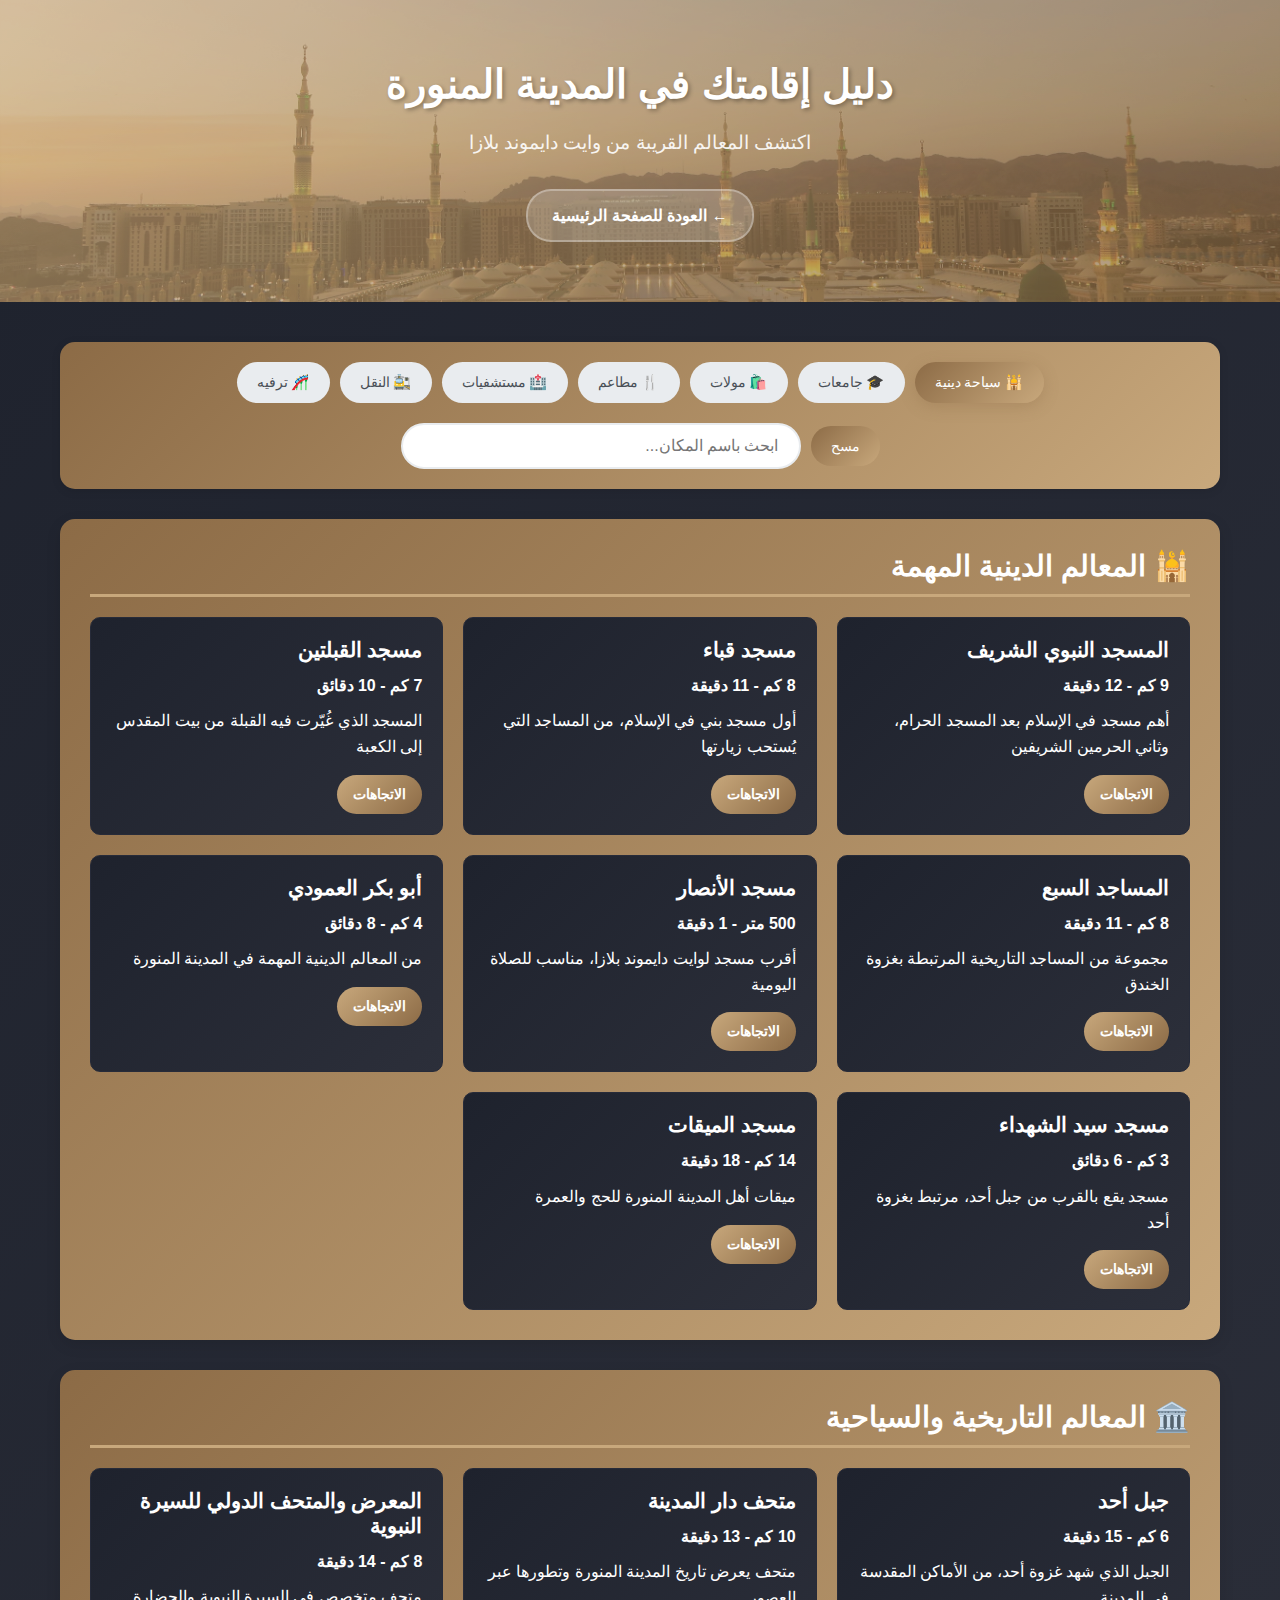
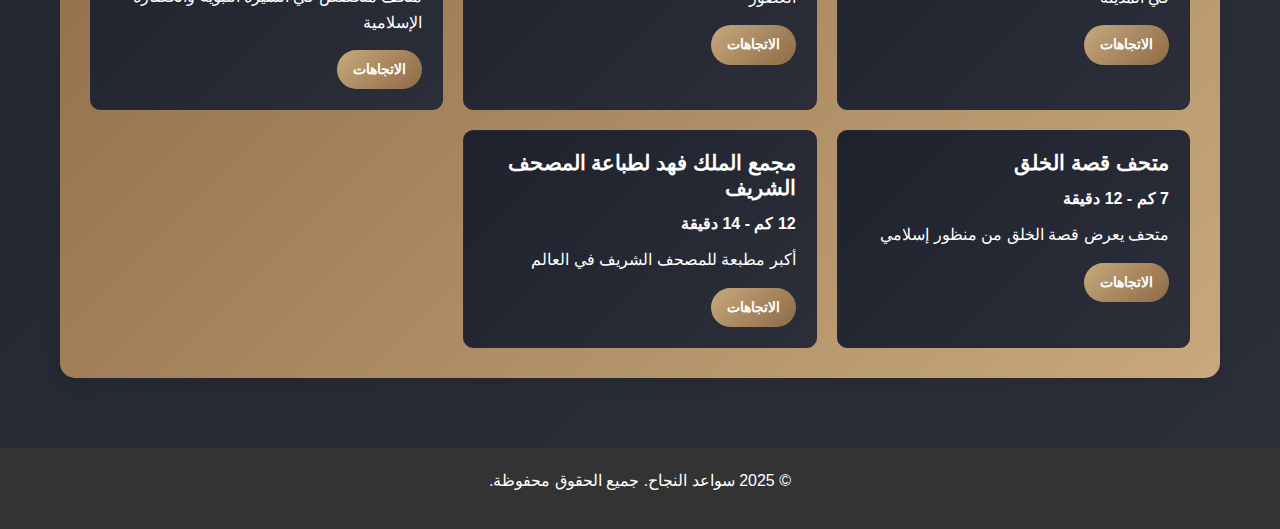
<file: city-guide.html>
<!DOCTYPE html>
<html lang="ar" dir="rtl">
<head>
    <meta charset="UTF-8">
    <meta name="viewport" content="width=device-width, initial-scale=1.0">
    <title>دليل إقامتك في المدينة المنورة - وايت دايموند بلازا</title>
    <meta name="description" content="دليل شامل لإقامتك في المدينة المنورة مع وايت دايموند بلازا - اكتشف المعالم السياحية والأماكن المهمة">
    <link rel="preconnect" href="https://fonts.googleapis.com">
    <link rel="preconnect" href="https://fonts.gstatic.com" crossorigin>
    <link href="https://fonts.googleapis.com/css2?family=Noto+Sans+Arabic:wght@100;200;300;400;500;600;700;800;900&display=swap" rel="stylesheet">
    <!-- CSS moved inline to avoid affecting other pages -->
    <style>
        /* Reset and Base Styles */
        * {
            margin: 0;
            padding: 0;
            box-sizing: border-box;
        }
        
        body {
            font-family: 'Cairo', sans-serif;
            background: linear-gradient(135deg, #1E222D, #2C2F3A);
            margin: 0;
            padding: 0;
            line-height: 1.6;
            color: #333;
        }
        
        /* Typography */
        h1, h2, h3, h4, h5, h6 {
            font-weight: 600;
            line-height: 1.2;
        }
        
        p {
            margin-bottom: 1rem;
        }
        
        a {
            color: inherit;
            text-decoration: none;
        }
        
        /* Layout */
        .container {
            max-width: 1200px;
            margin: 0 auto;
            padding: 0 20px;
        }
        
        .city-guide-header {
            background: linear-gradient(135deg, #C8A87C, #8C6B46);
            color: white;
            padding: 60px 20px;
            text-align: center;
            position: relative;
            overflow: hidden;
        }
        
        .city-guide-header::before {
            content: '';
            position: absolute;
            top: 0;
            left: 0;
            right: 0;
            bottom: 0;
            background: url('assets/imgs/masjid-nabawi-3639064.jpg') center/cover;
            opacity: 0.3;
            z-index: 1;
        }
        
        .city-guide-header .content {
            position: relative;
            z-index: 2;
        }
        
        .city-guide-header h1 {
            font-size: 2.5rem;
            margin-bottom: 20px;
            text-shadow: 2px 2px 4px rgba(0,0,0,0.3);
        }
        
        .city-guide-header p {
            font-size: 1.2rem;
            margin-bottom: 30px;
            opacity: 0.9;
        }
        
        .back-button {
            display: inline-block;
            background: rgba(255,255,255,0.2);
            color: white;
            padding: 12px 24px;
            border-radius: 25px;
            text-decoration: none;
            font-weight: 600;
            transition: all 0.3s ease;
            border: 2px solid rgba(255,255,255,0.3);
        }
        
        .back-button:hover {
            background: rgba(255,255,255,0.3);
            transform: translateY(-2px);
        }
        
        .guide-container {
            max-width: 1200px;
            margin: 0 auto;
            padding: 40px 20px;
        }
        
        .guide-section {
            background:linear-gradient(135deg, #8C6B46, #C8A87C);
            border-radius: 15px;
            padding: 30px;
            margin-bottom: 30px;
            box-shadow: 0 5px 15px rgba(0,0,0,0.1);
        }
        
        .guide-section h2 {
            color: #ffffff;
            font-size: 1.8rem;
            margin-bottom: 20px;
            border-bottom: 3px solid #C8A87C;
            padding-bottom: 10px;
        }
        
        .landmarks-grid {
            display: grid;
            grid-template-columns: repeat(auto-fit, minmax(300px, 1fr));
            gap: 20px;
            margin-top: 20px;
        }
        
        .landmark-card {
            background: linear-gradient(135deg, #1E222D, #2C2F3A);
            border-radius: 10px;
            padding: 20px;
            transition: transform 0.3s ease;
            border: 1px solid #272b39;
        }
        
        .landmark-card:hover {
            transform: translateY(-5px);
            box-shadow: 0 8px 25px rgba(0,0,0,0.15);
        }
        
        .landmark-card h3 {
            color: #ffffff;
            margin-bottom: 10px;
            font-size: 1.3rem;
        }
        
        .landmark-card .distance {
            color: #ffffff;
            font-weight: 600;
            margin-bottom: 10px;
        }
        
        .landmark-card .description {
            color: #ffffff;
            line-height: 1.6;
            margin-bottom: 15px;
        }
        
        .directions-btn {
            display: inline-block;
            background: linear-gradient(135deg, #C8A87C, #8C6B46);
            color: white;
            padding: 8px 16px;
            border-radius: 20px;
            text-decoration: none;
            font-size: 0.9rem;
            font-weight: 600;
            transition: all 0.3s ease;
        }
        
        .directions-btn:hover {
            transform: translateY(-2px);
            box-shadow: 0 4px 12px rgba(140, 107, 70, 0.3);
        }
        
        .services-section {
            background: linear-gradient(135deg, #f8f8f8, #e8e8e8);
        }
        
        .services-grid {
            display: grid;
            grid-template-columns: repeat(auto-fit, minmax(250px, 1fr));
            gap: 20px;
            margin-top: 20px;
        }
        
        .service-item {
            background: white;
            padding: 20px;
            border-radius: 10px;
            text-align: center;
            box-shadow: 0 3px 10px rgba(0,0,0,0.1);
        }
        
        .service-item .icon {
            font-size: 2rem;
            margin-bottom: 15px;
        }
        
        .service-item h3 {
            color: #8C6B46;
            margin-bottom: 10px;
        }
        
        .contact-section {
            background: linear-gradient(135deg, #8C6B46, #C8A87C);
            color: white;
            text-align: center;
        }
        
        .contact-section h2 {
            color: white;
            border-bottom: 3px solid rgba(255,255,255,0.3);
        }
        
        .contact-buttons {
            display: flex;
            gap: 20px;
            justify-content: center;
            flex-wrap: wrap;
            margin-top: 20px;
        }
        
        .contact-btn {
            display: inline-block;
            background: rgba(255,255,255,0.2);
            color: white;
            padding: 12px 24px;
            border-radius: 25px;
            text-decoration: none;
            font-weight: 600;
            transition: all 0.3s ease;
            border: 2px solid rgba(255,255,255,0.3);
        }
        
        .contact-btn:hover {
            background: rgba(255,255,255,0.3);
            transform: translateY(-2px);
        }
        
        /* Responsive Design */
        @media (max-width: 768px) {
            .city-guide-header {
                padding: 40px 15px;
            }
            
            .city-guide-header h1 {
                font-size: 2rem;
            }
            
            .city-guide-header p {
                font-size: 1rem;
            }
            
            .guide-container {
                padding: 20px 15px;
            }
            
            .guide-section {
                padding: 20px;
                margin-bottom: 20px;
            }
            
            .landmarks-grid {
                grid-template-columns: 1fr;
                gap: 15px;
            }
            
            .services-grid {
                grid-template-columns: 1fr;
                gap: 15px;
            }
            
            .contact-buttons {
                flex-direction: column;
                align-items: center;
                gap: 15px;
            }
            
            .landmark-card {
                padding: 15px;
            }
            
            .service-item {
                padding: 15px;
            }
        }
        
        @media (max-width: 480px) {
            .city-guide-header h1 {
                font-size: 1.5rem;
            }
            
            .city-guide-header p {
                font-size: 0.9rem;
            }
            
            .back-button {
                padding: 10px 20px;
                font-size: 0.9rem;
            }
            
            .guide-section h2 {
                font-size: 1.5rem;
            }
            
            .landmark-card h3 {
                font-size: 1.1rem;
            }
            
            .directions-btn {
                padding: 6px 12px;
                font-size: 0.8rem;
            }
        }
        
        /* Filter and Search Styles */
        .filter-container {
            background:linear-gradient(135deg, #8C6B46, #C8A87C);
            padding: 20px;
            border-radius: 15px;
            margin-bottom: 30px;
            box-shadow: 0 2px 10px rgba(0,0,0,0.1);
        }
        
        .filter-buttons {
            display: flex;
            flex-wrap: wrap;
            gap: 10px;
            margin-bottom: 20px;
            justify-content: center;
        }
        
        .filter-btn {
            background: #e9ecef;
            border: none;
            padding: 12px 20px;
            border-radius: 25px;
            cursor: pointer;
            font-size: 0.9rem;
            font-weight: 500;
            color: #495057;
            transition: all 0.3s ease;
            white-space: nowrap;
        }
        
        .filter-btn:hover {
            background: #dee2e6;
            transform: translateY(-2px);
        }
        
        .filter-btn.active {
            background: linear-gradient(135deg, #8C6B46, #C8A87C);
            color: white;
            box-shadow: 0 4px 15px rgba(140, 107, 70, 0.3);
        }
        
        .search-container {
            display: flex;
            gap: 10px;
            align-items: center;
            justify-content: center;
        }
        
        .search-input {
            flex: 1;
            max-width: 400px;
            padding: 12px 20px;
            border: 2px solid #e9ecef;
            border-radius: 25px;
            font-size: 1rem;
            background: white;
            transition: all 0.3s ease;
        }
        
        .search-input:focus {
            outline: none;
            border-color: #C8A87C;
            box-shadow: 0 0 0 3px rgba(200, 168, 124, 0.1);
        }
        
        .clear-btn {
            background:linear-gradient(135deg, #8C6B46, #C8A87C);
            color: white;
            border: none;
            padding: 12px 20px;
            border-radius: 25px;
            cursor: pointer;
            font-size: 0.9rem;
            font-weight: 500;
            transition: all 0.3s ease;
        }
        
        .clear-btn:hover {
            background: #5a6268;
            transform: translateY(-2px);
        }
        
        /* Hide sections by default */
        .guide-section {
            display: none;
        }
        
        .guide-section.active {
            display: block;
        }
        
        /* Search highlight */
        .search-highlight {
            background: #fff3cd;
            padding: 2px 4px;
            border-radius: 3px;
        }
        
        /* Print Styles */
        @media print {
            .city-guide-header {
                background: #8C6B46 !important;
                color: white !important;
            }
            
            .landmark-card, .service-item {
                break-inside: avoid;
                box-shadow: none;
                border: 1px solid #ddd;
            }
            
            .filter-container {
                display: none;
            }
        }
    </style>
</head>
<body>
    <header class="city-guide-header">
        <div class="content">
            <h1>دليل إقامتك في المدينة المنورة</h1>
            <p>اكتشف المعالم القريبة من وايت دايموند بلازا</p>
            <a href="index.html" class="back-button">← العودة للصفحة الرئيسية</a>
        </div>
    </header>

    <div class="guide-container">
        <!-- موقع البداية -->
        <section class="guide-section" style="background: linear-gradient(135deg, #1E222D, #2C2F3A); color: white; text-align: center;">
            <h2>📍 موقع البداية - وايت دايموند بلازا</h2>
            <p style="font-size: 1.1rem; margin-bottom: 20px;">جميع الاتجاهات محسوبة من موقع وايت دايموند بلازا في حي بني حارثة</p>
            <div style="background: rgba(255,255,255,0.1); padding: 20px; border-radius: 10px; margin: 20px 0;">
                <h3 style="color: #C8A87C; margin-bottom: 15px;">🏢 وايت دايموند بلازا</h3>
                <p style="margin-bottom: 10px;"><strong>الموقع:</strong> حي بني حارثة، DMAC5317، 5317 ابراهيم بن خارط، 8241, Madinah 42313</p>
                <p style="margin-bottom: 15px;"><strong>المسافة من الحرم النبوي:</strong> 9 كم (12 دقيقة بالسيارة)</p>
                <a href="https://www.google.com/maps/place/وايت+ديموند+بلازا/@24.4889571,39.6315661,998m/data=!3m2!1e3!4b1!4m6!3m5!1s0x15bdbf003075fe75:0xcede7c75f9586645!8m2!3d24.4889522!4d39.634141!16s%2Fg%2F11x0kvjmf8" target="_blank" style="display: inline-block; background: linear-gradient(135deg, #C8A87C, #8C6B46); color: white; padding: 12px 24px; border-radius: 25px; text-decoration: none; font-weight: 600; transition: all 0.3s ease;">📍 عرض الموقع على الخريطة</a>
            </div>
        </section>

        <!-- Filter Navigation -->
        <div class="filter-container">
            <div class="filter-buttons">
                <button class="filter-btn active" data-filter="religious">🕌 سياحة دينية</button>
                <button class="filter-btn" data-filter="universities">🎓 جامعات</button>
                <button class="filter-btn" data-filter="malls">🛍️ مولات</button>
                <button class="filter-btn" data-filter="restaurants">🍴 مطاعم</button>
                <button class="filter-btn" data-filter="hospitals">🏥 مستشفيات</button>
                <button class="filter-btn" data-filter="transport">🚉 النقل</button>
                <button class="filter-btn" data-filter="entertainment">🎢 ترفيه</button>
            </div>
            <div class="search-container">
                <button class="clear-btn">مسح</button>
                <input type="text" class="search-input" placeholder="ابحث باسم المكان..." id="searchInput">
            </div>
        </div>

        <!-- المعالم الدينية -->
        <section class="guide-section" data-category="religious">
            <h2>🕌 المعالم الدينية المهمة</h2>
            <div class="landmarks-grid">
                <div class="landmark-card" id="landmark-المسجد النبوي الشريف">
                    <h3>المسجد النبوي الشريف</h3>
                    <div class="distance">9 كم - 12 دقيقة</div>
                    <div class="description">أهم مسجد في الإسلام بعد المسجد الحرام، وثاني الحرمين الشريفين</div>
                    <a href="https://www.google.com/maps/dir/وايت+ديموند+بلازا+حي+بني+حارثة+DMAC5317+5317+ابراهيم+بن+خارط+8241+Madinah+42313+Saudi+Arabia/المسجد+النبوي+المدينة+المنورة" target="_blank" class="directions-btn">الاتجاهات</a>
                </div>
                
                <div class="landmark-card" id="landmark-مسجد قباء">
                    <h3>مسجد قباء</h3>
                    <div class="distance">8 كم - 11 دقيقة</div>
                    <div class="description">أول مسجد بني في الإسلام، من المساجد التي يُستحب زيارتها</div>
                    <a href="https://www.google.com/maps/dir/وايت+ديموند+بلازا+حي+بني+حارثة+DMAC5317+5317+ابراهيم+بن+خارط+8241+Madinah+42313+Saudi+Arabia/مسجد+قباء+المدينة+المنورة" target="_blank" class="directions-btn">الاتجاهات</a>
                </div>
                
                <div class="landmark-card" id="landmark-مسجد القبلتين">
                    <h3>مسجد القبلتين</h3>
                    <div class="distance">7 كم - 10 دقائق</div>
                    <div class="description">المسجد الذي غُيّرت فيه القبلة من بيت المقدس إلى الكعبة</div>
                    <a href="https://www.google.com/maps/dir/وايت+ديموند+بلازا+حي+بني+حارثة+DMAC5317+5317+ابراهيم+بن+خارط+8241+Madinah+42313+Saudi+Arabia/مسجد+القبلتين+المدينة+المنورة" target="_blank" class="directions-btn">الاتجاهات</a>
                </div>
                
                <div class="landmark-card" id="landmark-المساجد السبع">
                    <h3>المساجد السبع</h3>
                    <div class="distance">8 كم - 11 دقيقة</div>
                    <div class="description">مجموعة من المساجد التاريخية المرتبطة بغزوة الخندق</div>
                    <a href="https://www.google.com/maps/dir/وايت+ديموند+بلازا+حي+بني+حارثة+DMAC5317+5317+ابراهيم+بن+خارط+8241+Madinah+42313+Saudi+Arabia/المساجد+السبع+المدينة+المنورة" target="_blank" class="directions-btn">الاتجاهات</a>
                </div>
                
                <div class="landmark-card" id="landmark-مسجد الأنصار">
                    <h3>مسجد الأنصار</h3>
                    <div class="distance">500 متر - 1 دقيقة</div>
                    <div class="description">أقرب مسجد لوايت دايموند بلازا، مناسب للصلاة اليومية</div>
                    <a href="https://www.google.com/maps/dir/وايت+ديموند+بلازا+حي+بني+حارثة+DMAC5317+5317+ابراهيم+بن+خارط+8241+Madinah+42313+Saudi+Arabia/مسجد+الأنصار+المدينة+المنورة" target="_blank" class="directions-btn">الاتجاهات</a>
                </div>
                
                <div class="landmark-card" id="landmark-أبو بكر العمودي">
                    <h3>أبو بكر العمودي</h3>
                    <div class="distance">4 كم - 8 دقائق</div>
                    <div class="description">من المعالم الدينية المهمة في المدينة المنورة</div>
                    <a href="https://www.google.com/maps/dir/وايت+ديموند+بلازا+حي+بني+حارثة+DMAC5317+5317+ابراهيم+بن+خارط+8241+Madinah+42313+Saudi+Arabia/أبو+بكر+العمودي+المدينة+المنورة" target="_blank" class="directions-btn">الاتجاهات</a>
                </div>
                
                <div class="landmark-card" id="landmark-مسجد سيد الشهداء">
                    <h3>مسجد سيد الشهداء</h3>
                    <div class="distance">3 كم - 6 دقائق</div>
                    <div class="description">مسجد يقع بالقرب من جبل أحد، مرتبط بغزوة أحد</div>
                    <a href="https://www.google.com/maps/dir/وايت+ديموند+بلازا+حي+بني+حارثة+DMAC5317+5317+ابراهيم+بن+خارط+8241+Madinah+42313+Saudi+Arabia/مسجد+سيد+الشهداء+المدينة+المنورة" target="_blank" class="directions-btn">الاتجاهات</a>
                </div>
                
                <div class="landmark-card">
                    <h3>مسجد الميقات</h3>
                    <div class="distance">14 كم - 18 دقيقة</div>
                    <div class="description">ميقات أهل المدينة المنورة للحج والعمرة</div>
                    <a href="https://www.google.com/maps/dir/وايت+ديموند+بلازا+حي+بني+حارثة+DMAC5317+5317+ابراهيم+بن+خارط+8241+Madinah+42313+Saudi+Arabia/مسجد+الميقات+المدينة+المنورة" target="_blank" class="directions-btn">الاتجاهات</a>
                </div>
            </div>
        </section>

        <!-- المعالم التاريخية -->
        <section class="guide-section" data-category="religious">
            <h2>🏛️ المعالم التاريخية والسياحية</h2>
            <div class="landmarks-grid">
                <div class="landmark-card" id="landmark-جبل أحد">
                    <h3>جبل أحد</h3>
                    <div class="distance">6 كم - 15 دقيقة</div>
                    <div class="description">الجبل الذي شهد غزوة أحد، من الأماكن المقدسة في المدينة</div>
                    <a href="https://www.google.com/maps/dir/وايت+ديموند+بلازا+حي+بني+حارثة+DMAC5317+5317+ابراهيم+بن+خارط+8241+Madinah+42313+Saudi+Arabia/جبل+أحد+المدينة+المنورة" target="_blank" class="directions-btn">الاتجاهات</a>
                </div>
                
                <div class="landmark-card">
                    <h3>متحف دار المدينة</h3>
                    <div class="distance">10 كم - 13 دقيقة</div>
                    <div class="description">متحف يعرض تاريخ المدينة المنورة وتطورها عبر العصور</div>
                    <a href="https://www.google.com/maps/dir/وايت+ديموند+بلازا+حي+بني+حارثة+DMAC5317+5317+ابراهيم+بن+خارط+8241+Madinah+42313+Saudi+Arabia/متحف+دار+المدينة+المدينة+المنورة" target="_blank" class="directions-btn">الاتجاهات</a>
                </div>
                
                <div class="landmark-card" id="landmark-المعرض والمتحف الدولي للسيرة النبوية">
                    <h3>المعرض والمتحف الدولي للسيرة النبوية</h3>
                    <div class="distance">8 كم - 14 دقيقة</div>
                    <div class="description">متحف متخصص في السيرة النبوية والحضارة الإسلامية</div>
                    <a href="https://www.google.com/maps/dir/وايت+ديموند+بلازا+حي+بني+حارثة+DMAC5317+5317+ابراهيم+بن+خارط+8241+Madinah+42313+Saudi+Arabia/المعرض+و+المتحف+الدولي+للسيرة+النبوية+و+الحضارات+المدينة+المنورة" target="_blank" class="directions-btn">الاتجاهات</a>
                </div>
                
                <div class="landmark-card">
                    <h3>متحف قصة الخلق</h3>
                    <div class="distance">7 كم - 12 دقيقة</div>
                    <div class="description">متحف يعرض قصة الخلق من منظور إسلامي</div>
                    <a href="https://www.google.com/maps/dir/وايت+ديموند+بلازا+حي+بني+حارثة+DMAC5317+5317+ابراهيم+بن+خارط+8241+Madinah+42313+Saudi+Arabia/متحف+قصة+الخلق+المدينة+المنورة" target="_blank" class="directions-btn">الاتجاهات</a>
                </div>
                
                <div class="landmark-card">
                    <h3>مجمع الملك فهد لطباعة المصحف الشريف</h3>
                    <div class="distance">12 كم - 14 دقيقة</div>
                    <div class="description">أكبر مطبعة للمصحف الشريف في العالم</div>
                    <a href="https://www.google.com/maps/dir/وايت+ديموند+بلازا+حي+بني+حارثة+DMAC5317+5317+ابراهيم+بن+خارط+8241+Madinah+42313+Saudi+Arabia/مجمع+الملك+فهد+لطباعة+المصحف+الشريف+المدينة+المنورة" target="_blank" class="directions-btn">الاتجاهات</a>
                </div>
            </div>
        </section>

        <!-- الجامعات والكليات -->
        <section class="guide-section" data-category="universities">
            <h2>🎓 الجامعات والكليات</h2>
            <div class="landmarks-grid">
                <div class="landmark-card">
                    <h3>الجامعة الإسلامية بالمدينة المنورة</h3>
                    <div class="distance">9 كم - 14 دقيقة</div>
                    <div class="description">أشهر الجامعات الإسلامية في العالم، تخصص في العلوم الشرعية</div>
                    <a href="https://maps.app.goo.gl/LeqQ524UCwELzwQy7" target="_blank" class="directions-btn">الاتجاهات</a>
                </div>
                
                <div class="landmark-card">
                    <h3>جامعة طيبة</h3>
                    <div class="distance">11 كم - 14 دقيقة</div>
                    <div class="description">جامعة حكومية شاملة تقدم برامج أكاديمية متنوعة</div>
                    <a href="https://maps.app.goo.gl/LeqQ524UCwELzwQy7" target="_blank" class="directions-btn">الاتجاهات</a>
                </div>
                
                <div class="landmark-card">
                    <h3>جامعة الأمير مقرن</h3>
                    <div class="distance">10 كم - 12 دقيقة</div>
                    <div class="description">جامعة حديثة تقدم برامج تقنية ومهنية</div>
                    <a href="https://maps.app.goo.gl/LeqQ524UCwELzwQy7" target="_blank" class="directions-btn">الاتجاهات</a>
                </div>
                
                <div class="landmark-card">
                    <h3>الكلية التقنية</h3>
                    <div class="distance">11 كم - 15 دقيقة</div>
                    <div class="description">تخصص في البرامج التقنية والمهنية</div>
                    <a href="https://maps.app.goo.gl/LeqQ524UCwELzwQy7" target="_blank" class="directions-btn">الاتجاهات</a>
                </div>
                
                <div class="landmark-card">
                    <h3>كلية الحديث الشريف</h3>
                    <div class="distance">9 كم - 15 دقيقة</div>
                    <div class="description">تخصص في علوم الحديث النبوي الشريف</div>
                    <a href="https://maps.app.goo.gl/LeqQ524UCwELzwQy7" target="_blank" class="directions-btn">الاتجاهات</a>
                </div>
                
                <div class="landmark-card">
                    <h3>الكلية التقنية للبنات</h3>
                    <div class="distance">12 كم - 16 دقيقة</div>
                    <div class="description">كلية تقنية متخصصة للبنات تقدم برامج تقنية ومهنية</div>
                    <a href="https://maps.app.goo.gl/LeqQ524UCwELzwQy7" target="_blank" class="directions-btn">الاتجاهات</a>
                </div>
                
                <div class="landmark-card">
                    <h3>كلية الريان الأهلية</h3>
                    <div class="distance">8 كم - 12 دقيقة</div>
                    <div class="description">كلية أهلية تقدم برامج أكاديمية متنوعة</div>
                    <a href="https://maps.app.goo.gl/LeqQ524UCwELzwQy7" target="_blank" class="directions-btn">الاتجاهات</a>
                </div>
                
                <div class="landmark-card">
                    <h3>الجامعة العربية المفتوحة</h3>
                    <div class="distance">17 كم - 17 دقيقة</div>
                    <div class="description">جامعة تعليم مفتوح تقدم برامج مرنة</div>
                    <a href="https://maps.app.goo.gl/LeqQ524UCwELzwQy7" target="_blank" class="directions-btn">الاتجاهات</a>
                </div>
            </div>
        </section>

        <!-- المولات والمراكز التجارية -->
        <section class="guide-section" data-category="malls">
            <h2>🛍️ المولات والمراكز التجارية</h2>
            <div class="landmarks-grid">
                <div class="landmark-card">
                    <h3>الرشيد ميجا مول</h3>
                    <div class="distance">6 كم - 9 دقائق</div>
                    <div class="description">أكبر مول في المدينة المنورة، يحتوي على متاجر متنوعة</div>
                    <a href="https://maps.app.goo.gl/LeqQ524UCwELzwQy7" target="_blank" class="directions-btn">الاتجاهات</a>
                </div>
                
                <div class="landmark-card">
                    <h3>الحسن مول</h3>
                    <div class="distance">2 كم - 5 دقائق</div>
                    <div class="description">مول حديث يحتوي على متاجر ومطاعم</div>
                    <a href="https://maps.app.goo.gl/LeqQ524UCwELzwQy7" target="_blank" class="directions-btn">الاتجاهات</a>
                </div>
                
                <div class="landmark-card">
                    <h3>الروضة بلازا</h3>
                    <div class="distance">800 متر - 2 دقيقة</div>
                    <div class="description">أقرب مركز تجاري لوايت دايموند بلازا</div>
                    <a href="https://maps.app.goo.gl/LeqQ524UCwELzwQy7" target="_blank" class="directions-btn">الاتجاهات</a>
                </div>
                
                <div class="landmark-card">
                    <h3>مجمع القارات</h3>
                    <div class="distance">3 كم - 6 دقائق</div>
                    <div class="description">مجمع تجاري حديث يحتوي على متاجر ومطاعم متنوعة</div>
                    <a href="https://maps.app.goo.gl/LeqQ524UCwELzwQy7" target="_blank" class="directions-btn">الاتجاهات</a>
                </div>
                
                <div class="landmark-card">
                    <h3>النور مول</h3>
                    <div class="distance">5 كم - 10 دقائق</div>
                    <div class="description">مول يحتوي على متاجر ومطاعم متنوعة</div>
                    <a href="https://maps.app.goo.gl/LeqQ524UCwELzwQy7" target="_blank" class="directions-btn">الاتجاهات</a>
                </div>
                
                <div class="landmark-card">
                    <h3>المنار مول</h3>
                    <div class="distance">8 كم - 12 دقيقة</div>
                    <div class="description">مول حديث مع متاجر ومطاعم</div>
                    <a href="https://maps.app.goo.gl/LeqQ524UCwELzwQy7" target="_blank" class="directions-btn">الاتجاهات</a>
                </div>
                
                <div class="landmark-card">
                    <h3>سوق المدينة الدولي</h3>
                    <div class="distance">5 كم - 9 دقائق</div>
                    <div class="description">سوق شعبي يحتوي على منتجات محلية ومستوردة</div>
                    <a href="https://maps.app.goo.gl/LeqQ524UCwELzwQy7" target="_blank" class="directions-btn">الاتجاهات</a>
                </div>
            </div>
        </section>

        <!-- المطاعم -->
        <section class="guide-section" data-category="restaurants">
            <h2>🍴 المطاعم والمقاهي</h2>
            <div class="landmarks-grid">
                <div class="landmark-card">
                    <h3>مطعم مستر بروست</h3>
                    <div class="distance">300 متر - 1 دقيقة</div>
                    <div class="description">أقرب مطعم لوايت دايموند بلازا، متخصص في البروستد</div>
                    <a href="https://maps.app.goo.gl/LeqQ524UCwELzwQy7" target="_blank" class="directions-btn">الاتجاهات</a>
                </div>
                
                <div class="landmark-card">
                    <h3>هيرفي</h3>
                    <div class="distance">1.5 كم - 2 دقيقة</div>
                    <div class="description">سلسلة مطاعم برجر شهيرة</div>
                    <a href="https://maps.app.goo.gl/LeqQ524UCwELzwQy7" target="_blank" class="directions-btn">الاتجاهات</a>
                </div>
                
                <div class="landmark-card">
                    <h3>ريف العرب</h3>
                    <div class="distance">2.5 كم - 4 دقائق</div>
                    <div class="description">مطعم متخصص في المأكولات العربية</div>
                    <a href="https://maps.app.goo.gl/LeqQ524UCwELzwQy7" target="_blank" class="directions-btn">الاتجاهات</a>
                </div>
                
                <div class="landmark-card">
                    <h3>ال هنا</h3>
                    <div class="distance">1.5 كم - 2 دقيقة</div>
                    <div class="description">مقهى ومطعم للقهوة والمشروبات</div>
                    <a href="https://maps.app.goo.gl/LeqQ524UCwELzwQy7" target="_blank" class="directions-btn">الاتجاهات</a>
                </div>
                
                <div class="landmark-card">
                    <h3>كايرو</h3>
                    <div class="distance">1.5 كم - 3 دقائق</div>
                    <div class="description">مطعم متخصص في المأكولات المصرية</div>
                    <a href="https://maps.app.goo.gl/LeqQ524UCwELzwQy7" target="_blank" class="directions-btn">الاتجاهات</a>
                </div>
                
                <div class="landmark-card">
                    <h3>كوكوروكو</h3>
                    <div class="distance">2 كم - 3 دقائق</div>
                    <div class="description">مطعم متخصص في المأكولات اليابانية والآسيوية</div>
                    <a href="https://maps.app.goo.gl/LeqQ524UCwELzwQy7" target="_blank" class="directions-btn">الاتجاهات</a>
                </div>
                
                <div class="landmark-card">
                    <h3>بوخارست البخاري</h3>
                    <div class="distance">800 متر - 1 دقيقة</div>
                    <div class="description">مطعم متخصص في المأكولات البخارية</div>
                    <a href="https://maps.app.goo.gl/LeqQ524UCwELzwQy7" target="_blank" class="directions-btn">الاتجاهات</a>
                </div>
            </div>
        </section>

        <!-- المستشفيات والمراكز الطبية -->
        <section class="guide-section" data-category="hospitals">
            <h2>🏥 المستشفيات والمراكز الطبية</h2>
            <div class="landmarks-grid">
                <div class="landmark-card">
                    <h3>مجمع المدينة الطبي</h3>
                    <div class="distance">1.5 كم - 4 دقائق</div>
                    <div class="description">مجمع طبي شامل مع جراحات اليوم الواحد</div>
                    <a href="https://maps.app.goo.gl/LeqQ524UCwELzwQy7" target="_blank" class="directions-btn">الاتجاهات</a>
                </div>
                
                <div class="landmark-card">
                    <h3>مستشفى الحرم</h3>
                    <div class="distance">5 كم - 8 دقائق</div>
                    <div class="description">مستشفى حكومي كبير بالقرب من الحرم النبوي</div>
                    <a href="https://maps.app.goo.gl/LeqQ524UCwELzwQy7" target="_blank" class="directions-btn">الاتجاهات</a>
                </div>
                
                <div class="landmark-card">
                    <h3>مستشفى الظهراء</h3>
                    <div class="distance">5 كم - 9 دقائق</div>
                    <div class="description">مستشفى متخصص في طب النساء والولادة</div>
                    <a href="https://maps.app.goo.gl/LeqQ524UCwELzwQy7" target="_blank" class="directions-btn">الاتجاهات</a>
                </div>
                
                <div class="landmark-card">
                    <h3>مركز صحي الأوس</h3>
                    <div class="distance">1.5 كم - 2 دقيقة</div>
                    <div class="description">مركز صحي حكومي للرعاية الأولية</div>
                    <a href="https://maps.app.goo.gl/LeqQ524UCwELzwQy7" target="_blank" class="directions-btn">الاتجاهات</a>
                </div>
                
                <div class="landmark-card">
                    <h3>مستشفى المدينة المنورة العام</h3>
                    <div class="distance">6 كم - 12 دقيقة</div>
                    <div class="description">مستشفى حكومي عام يقدم خدمات طبية شاملة</div>
                    <a href="https://maps.app.goo.gl/LeqQ524UCwELzwQy7" target="_blank" class="directions-btn">الاتجاهات</a>
                </div>
                
                <div class="landmark-card">
                    <h3>مركز عبير الطبي</h3>
                    <div class="distance">5 كم - 8 دقائق</div>
                    <div class="description">مركز طبي خاص يقدم خدمات متخصصة</div>
                    <a href="https://maps.app.goo.gl/LeqQ524UCwELzwQy7" target="_blank" class="directions-btn">الاتجاهات</a>
                </div>
                
                <div class="landmark-card">
                    <h3>مجمع صفا المدينة الطبي</h3>
                    <div class="distance">3 كم - 6 دقائق</div>
                    <div class="description">مجمع طبي متخصص يقدم خدمات طبية شاملة</div>
                    <a href="https://maps.app.goo.gl/LeqQ524UCwELzwQy7" target="_blank" class="directions-btn">الاتجاهات</a>
                </div>
                
                <div class="landmark-card">
                    <h3>مجمع الطبيب الطبي</h3>
                    <div class="distance">4 كم - 7 دقائق</div>
                    <div class="description">مجمع طبي متخصص يقدم خدمات طبية متقدمة</div>
                    <a href="https://maps.app.goo.gl/LeqQ524UCwELzwQy7" target="_blank" class="directions-btn">الاتجاهات</a>
                </div>
            </div>
        </section>

        <!-- النقل والمواصلات -->
        <section class="guide-section" data-category="transport">
            <h2>🚉 النقل والمواصلات</h2>
            <div class="landmarks-grid">
                <div class="landmark-card">
                    <h3>مطار الأمير محمد بن عبد العزيز</h3>
                    <div class="distance">13 كم - 15 دقيقة</div>
                    <div class="description">المطار الدولي للمدينة المنورة</div>
                    <a href="https://maps.app.goo.gl/LeqQ524UCwELzwQy7" target="_blank" class="directions-btn">الاتجاهات</a>
                </div>
                
                <div class="landmark-card">
                    <h3>محطة قطار الحرمين</h3>
                    <div class="distance">8 كم - 12 دقيقة</div>
                    <div class="description">محطة القطار السريع بين مكة والمدينة</div>
                    <a href="https://maps.app.goo.gl/LeqQ524UCwELzwQy7" target="_blank" class="directions-btn">الاتجاهات</a>
                </div>
                
                <div class="landmark-card">
                    <h3>محطة الحافلات الرئيسية</h3>
                    <div class="distance">7 كم - 10 دقائق</div>
                    <div class="description">محطة حافلات النقل العام</div>
                    <a href="https://maps.app.goo.gl/LeqQ524UCwELzwQy7" target="_blank" class="directions-btn">الاتجاهات</a>
                </div>
                
                <div class="landmark-card">
                    <h3>موقف سيارات الأجرة</h3>
                    <div class="distance">400 متر - 1 دقيقة</div>
                    <div class="description">أقرب موقف لسيارات الأجرة</div>
                    <a href="https://maps.app.goo.gl/LeqQ524UCwELzwQy7" target="_blank" class="directions-btn">الاتجاهات</a>
                </div>
            </div>
        </section>

        <!-- الترفيه والأنشطة -->
        <section class="guide-section" data-category="entertainment">
            <h2>🎢 الترفيه والأنشطة</h2>
            <div class="landmarks-grid">
                <div class="landmark-card">
                    <h3>بوليفارد المدينة</h3>
                    <div class="distance">4 كم - 7 دقائق</div>
                    <div class="description">منطقة ترفيهية حديثة مع مطاعم ومقاهي ومحلات تجارية</div>
                    <a href="https://maps.app.goo.gl/LeqQ524UCwELzwQy7" target="_blank" class="directions-btn">الاتجاهات</a>
                </div>
                
                <div class="landmark-card">
                    <h3>منتزه أحد</h3>
                    <div class="distance">6 كم - 12 دقيقة</div>
                    <div class="description">منتزه تاريخي يقع بالقرب من جبل أحد</div>
                    <a href="https://maps.app.goo.gl/LeqQ524UCwELzwQy7" target="_blank" class="directions-btn">الاتجاهات</a>
                </div>
                
                <div class="landmark-card">
                    <h3>بوليفارد قباء</h3>
                    <div class="distance">8 كم - 15 دقيقة</div>
                    <div class="description">منطقة ترفيهية حديثة في قباء مع مرافق متعددة</div>
                    <a href="https://maps.app.goo.gl/LeqQ524UCwELzwQy7" target="_blank" class="directions-btn">الاتجاهات</a>
                </div>
                
                <div class="landmark-card">
                    <h3>بوليفارد المحمدية</h3>
                    <div class="distance">5 كم - 9 دقائق</div>
                    <div class="description">منطقة ترفيهية وتجارية حديثة</div>
                    <a href="https://maps.app.goo.gl/LeqQ524UCwELzwQy7" target="_blank" class="directions-btn">الاتجاهات</a>
                </div>
                
                <div class="landmark-card">
                    <h3>منتزه البيضاء</h3>
                    <div class="distance">3 كم - 6 دقائق</div>
                    <div class="description">منتزه عائلي مع ألعاب ومرافق ترفيهية</div>
                    <a href="https://maps.app.goo.gl/LeqQ524UCwELzwQy7" target="_blank" class="directions-btn">الاتجاهات</a>
                </div>
                
                <div class="landmark-card">
                    <h3>محمية الأوسية</h3>
                    <div class="distance">12 كم - 18 دقيقة</div>
                    <div class="description">محمية طبيعية مع مساحات خضراء ومرافق ترفيهية</div>
                    <a href="https://maps.app.goo.gl/LeqQ524UCwELzwQy7" target="_blank" class="directions-btn">الاتجاهات</a>
                </div>
                
                <div class="landmark-card">
                    <h3>منزه ريف البستان</h3>
                    <div class="distance">9 كم - 14 دقيقة</div>
                    <div class="description">منتزه طبيعي مع مساحات خضراء واسعة</div>
                    <a href="https://maps.app.goo.gl/LeqQ524UCwELzwQy7" target="_blank" class="directions-btn">الاتجاهات</a>
                </div>
                
                <div class="landmark-card">
                    <h3>حديقة الملك فهد</h3>
                    <div class="distance">7 كم - 10 دقائق</div>
                    <div class="description">أكبر حديقة في المدينة المنورة مع مساحات خضراء واسعة</div>
                    <a href="https://maps.app.goo.gl/LeqQ524UCwELzwQy7" target="_blank" class="directions-btn">الاتجاهات</a>
                </div>
                
                <div class="landmark-card">
                    <h3>وادي العقيق</h3>
                    <div class="distance">10 كم - 16 دقيقة</div>
                    <div class="description">وادي طبيعي جميل مع مساحات خضراء</div>
                    <a href="https://maps.app.goo.gl/LeqQ524UCwELzwQy7" target="_blank" class="directions-btn">الاتجاهات</a>
                </div>
                
                <div class="landmark-card">
                    <h3>محمية أويا</h3>
                    <div class="distance">15 كم - 22 دقيقة</div>
                    <div class="description">محمية طبيعية مع مساحات خضراء ومرافق ترفيهية</div>
                    <a href="https://maps.app.goo.gl/LeqQ524UCwELzwQy7" target="_blank" class="directions-btn">الاتجاهات</a>
                </div>
                
                <div class="landmark-card">
                    <h3>حديقة الأسواف</h3>
                    <div class="distance">6 كم - 11 دقيقة</div>
                    <div class="description">حديقة جميلة مع ألعاب للأطفال ومساحات للعائلات</div>
                    <a href="https://maps.app.goo.gl/LeqQ524UCwELzwQy7" target="_blank" class="directions-btn">الاتجاهات</a>
                </div>
                
                <div class="landmark-card">
                    <h3>حديقة النور</h3>
                    <div class="distance">5 كم - 8 دقائق</div>
                    <div class="description">حديقة جميلة مع ألعاب للأطفال ومساحات للعائلات</div>
                    <a href="https://maps.app.goo.gl/LeqQ524UCwELzwQy7" target="_blank" class="directions-btn">الاتجاهات</a>
                </div>
                
                <div class="landmark-card">
                    <h3>منتزه الأندلس</h3>
                    <div class="distance">4 كم - 6 دقائق</div>
                    <div class="description">منتزه عائلي مع ألعاب ومرافق ترفيهية</div>
                    <a href="https://maps.app.goo.gl/LeqQ524UCwELzwQy7" target="_blank" class="directions-btn">الاتجاهات</a>
                </div>
                
                <div class="landmark-card">
                    <h3>حديقة الشهداء</h3>
                    <div class="distance">6 كم - 9 دقائق</div>
                    <div class="description">حديقة تذكارية جميلة مع مساحات خضراء</div>
                    <a href="https://maps.app.goo.gl/LeqQ524UCwELzwQy7" target="_blank" class="directions-btn">الاتجاهات</a>
                </div>
                
                <div class="landmark-card">
                    <h3>نادي المدينة الرياضي</h3>
                    <div class="distance">3 كم - 5 دقائق</div>
                    <div class="description">نادي رياضي مع مرافق متعددة للرياضة واللياقة</div>
                    <a href="https://maps.app.goo.gl/LeqQ524UCwELzwQy7" target="_blank" class="directions-btn">الاتجاهات</a>
                </div>
                
                <div class="landmark-card">
                    <h3>مركز الملك عبد العزيز التاريخي</h3>
                    <div class="distance">8 كم - 11 دقيقة</div>
                    <div class="description">مركز ثقافي وتاريخي مع معارض ومكتبة</div>
                    <a href="https://maps.app.goo.gl/LeqQ524UCwELzwQy7" target="_blank" class="directions-btn">الاتجاهات</a>
                </div>
            </div>
        </section>

        <!-- خريطة تفاعلية -->
        <section class="guide-section" style="background: linear-gradient(135deg, #f8f9fa, #e9ecef);">
            <h2>🗺️ خريطة تفاعلية للمعالم</h2>
            <p style="text-align: center; margin-bottom: 20px; color: #6c757d;">انقر على أي معلم لعرضه على الخريطة</p>
            <div style="text-align: center; margin: 20px 0;">
                <a href="https://www.google.com/maps/place/وايت+ديموند+بلازا/@24.4889571,39.6315661,998m/data=!3m2!1e3!4b1!4m6!3m5!1s0x15bdbf003075fe75:0xcede7c75f9586645!8m2!3d24.4889522!4d39.634141!16s%2Fg%2F11x0kvjmf8" target="_blank" style="display: inline-block; background: linear-gradient(135deg, #C8A87C, #8C6B46); color: white; padding: 15px 30px; border-radius: 30px; text-decoration: none; font-weight: 600; font-size: 1.1rem; transition: all 0.3s ease; box-shadow: 0 4px 15px rgba(200, 168, 124, 0.3);">
                    🗺️ فتح الخريطة التفاعلية
                </a>
            </div>
        </section>

        <!-- نصائح للإقامة -->
        <section class="guide-section">
            <h2>💡 نصائح مهمة لإقامتك</h2>
            <div style="display: grid; grid-template-columns: repeat(auto-fit, minmax(300px, 1fr)); gap: 20px;">
                <div style="background: #f0f8ff; padding: 20px; border-radius: 10px; border-left: 4px solid #C8A87C;">
                    <h3 style="color: #8C6B46; margin-bottom: 10px;">🕌 أوقات الصلاة</h3>
                    <p>تأكد من معرفة أوقات الصلاة اليومية، خاصة صلاة الفجر والمغرب</p>
                </div>
                
                <div style="background: #f0fff0; padding: 20px; border-radius: 10px; border-left: 4px solid #C8A87C;">
                    <h3 style="color: #8C6B46; margin-bottom: 10px;">🚗 التنقل</h3>
                    <p>استخدم التطبيقات الملاحية، وتجنب أوقات الذروة عند زيارة الحرم</p>
                </div>
                
                <div style="background: #fff8f0; padding: 20px; border-radius: 10px; border-left: 4px solid #C8A87C;">
                    <h3 style="color: #8C6B46; margin-bottom: 10px;">🌡️ الطقس</h3>
                    <p>احرص على شرب الماء، واستخدم واقي الشمس في الأوقات الحارة</p>
                </div>
                
                <div style="background: #f8f0ff; padding: 20px; border-radius: 10px; border-left: 4px solid #C8A87C;">
                    <h3 style="color: #8C6B46; margin-bottom: 10px;">📱 التواصل</h3>
                    <p>احتفظ بأرقام الطوارئ، وتأكد من شحن هاتفك قبل الخروج</p>
                </div>
            </div>
        </section>

        <!-- معلومات إضافية مفيدة -->
        <section class="guide-section" style="background: linear-gradient(135deg, #fff3cd, #ffeaa7);">
            <h2>ℹ️ معلومات إضافية مفيدة</h2>
            <div style="display: grid; grid-template-columns: repeat(auto-fit, minmax(250px, 1fr)); gap: 20px; margin-top: 20px;">
                <div style="background: white; padding: 20px; border-radius: 10px; box-shadow: 0 2px 10px rgba(0,0,0,0.1);">
                    <h3 style="color: #8C6B46; margin-bottom: 10px;">🕐 أوقات العمل</h3>
                    <p><strong>المساجد:</strong> مفتوحة 24/7</p>
                    <p><strong>المولات:</strong> 10 صباحاً - 12 منتصف الليل</p>
                    <p><strong>المستشفيات:</strong> 24/7 للطوارئ</p>
                </div>
                
                <div style="background: white; padding: 20px; border-radius: 10px; box-shadow: 0 2px 10px rgba(0,0,0,0.1);">
                    <h3 style="color: #8C6B46; margin-bottom: 10px;">🚗 وسائل النقل</h3>
                    <p><strong>التاكسي:</strong> متوفر 24/7</p>
                    <p><strong>أوبر/كريم:</strong> متوفر في المدينة</p>
                    <p><strong>الحافلات:</strong> من 6 صباحاً - 10 مساءً</p>
                </div>
                
                <div style="background: white; padding: 20px; border-radius: 10px; box-shadow: 0 2px 10px rgba(0,0,0,0.1);">
                    <h3 style="color: #8C6B46; margin-bottom: 10px;">🌡️ الطقس</h3>
                    <p><strong>الصيف:</strong> حار وجاف (35-45°م)</p>
                    <p><strong>الشتاء:</strong> معتدل (15-25°م)</p>
                    <p><strong>نصيحة:</strong> اشرب الماء بانتظام</p>
                </div>
                
                <div style="background: white; padding: 20px; border-radius: 10px; box-shadow: 0 2px 10px rgba(0,0,0,0.1);">
                    <h3 style="color: #8C6B46; margin-bottom: 10px;">📱 تطبيقات مفيدة</h3>
                    <p><strong>خرائط جوجل:</strong> للتنقل</p>
                    <p><strong>تطبيق الحرمين:</strong> لأوقات الصلاة</p>
                    <p><strong>أوبر/كريم:</strong> للنقل</p>
                </div>
            </div>
        </section>

        <!-- معلومات الاتصال -->
        <section class="guide-section contact-section">
            <h2>📞 تواصل معنا</h2>
            <p>نحن هنا لمساعدتك في أي استفسار حول إقامتك في المدينة المنورة</p>
            <div class="contact-buttons">
                <a href="https://wa.me/966536855058" target="_blank" class="contact-btn">💬 واتساب</a>
                <a href="tel:+966536855058" class="contact-btn">📞 اتصل بنا</a>
                <a href="mailto:info@whitediamondplaza.com" class="contact-btn">📧 البريد الإلكتروني</a>
            </div>
        </section>
    </div>

    <footer style="background: #333; color: white; text-align: center; padding: 20px;">
        <p>&copy; 2025 سواعد النجاح. جميع الحقوق محفوظة.</p>
    </footer>

    <script>
        // Function to create proper Google Maps directions links
        function createDirectionsLink(destination) {
            // Updated starting point: وايت ديموند بلازا - الموقع الصحيح
            const baseUrl = 'https://www.google.com/maps/dir/وايت+ديموند+بلازا/@24.4889571,39.6315661,998m/data=!3m2!1e3!4b1!4m6!3m5!1s0x15bdbf003075fe75:0xcede7c75f9586645!8m2!3d24.4889522!4d39.634141!16s%2Fg%2F11x0kvjmf8/';
            return baseUrl + encodeURIComponent(destination);
        }
        
        // Update all direction links when page loads
        document.addEventListener('DOMContentLoaded', function() {
            // Update direction links for religious landmarks
            const religiousLandmarks = {
                'المسجد النبوي الشريف': 'المسجد+النبوي+المدينة+المنورة',
                'مسجد قباء': 'مسجد+قباء+المدينة+المنورة',
                'مسجد القبلتين': 'مسجد+القبلتين+المدينة+المنورة',
                'المساجد السبع': 'المساجد+السبع+المدينة+المنورة',
                'مسجد الأنصار': 'مسجد+الأنصار+المدينة+المنورة',
                'أبو بكر العمودي': 'أبو+بكر+العمودي+المدينة+المنورة',
                'مسجد سيد الشهداء': 'مسجد+سيد+الشهداء+المدينة+المنورة',
                'مسجد الميقات': 'مسجد+الميقات+المدينة+المنورة'
            };
            
            // Update direction links for historical landmarks
            const historicalLandmarks = {
                'جبل أحد': 'جبل+أحد+المدينة+المنورة',
                'متحف دار المدينة': 'متحف+دار+المدينة+المدينة+المنورة',
                'المعرض والمتحف الدولي للسيرة النبوية': 'المعرض+و+المتحف+الدولي+للسيرة+النبوية+و+الحضارات+المدينة+المنورة',
                'متحف قصة الخلق': 'متحف+قصة+الخلق+المدينة+المنورة',
                'مجمع الملك فهد لطباعة المصحف الشريف': 'مجمع+الملك+فهد+لطباعة+المصحف+الشريف+المدينة+المنورة'
            };
            
            // Update direction links for universities
            const universityLandmarks = {
                'الجامعة الإسلامية بالمدينة المنورة': 'الجامعة+الإسلامية+المدينة+المنورة',
                'جامعة طيبة': 'جامعة+طيبة+المدينة+المنورة',
                'جامعة الأمير مقرن': 'جامعة+الأمير+مقرن+المدينة+المنورة',
                'الكلية التقنية': 'الكلية+التقنية+المدينة+المنورة',
                'كلية الحديث الشريف': 'كلية+الحديث+الشريف+المدينة+المنورة',
                'الكلية التقنية للبنات': 'الكلية+التقنية+للبنات+المدينة+المنورة',
                'كلية الريان الأهلية': 'كلية+الريان+الأهلية+المدينة+المنورة',
                'الجامعة العربية المفتوحة': 'الجامعة+العربية+المفتوحة+المدينة+المنورة'
            };
            
            // Update direction links for malls
            const mallLandmarks = {
                'الرشيد ميجا مول': 'الرشيد+ميجا+مول+المدينة+المنورة',
                'الحسن مول': 'الحسن+مول+المدينة+المنورة',
                'الروضة بلازا': 'الروضة+بلازا+المدينة+المنورة',
                'مجمع القارات': 'مجمع+القارات+المدينة+المنورة',
                'النور مول': 'النور+مول+المدينة+المنورة',
                'المنار مول': 'المنار+مول+المدينة+المنورة',
                'سوق المدينة الدولي': 'سوق+المدينة+الدولي+المدينة+المنورة'
            };
            
            // Update direction links for restaurants
            const restaurantLandmarks = {
                'مطعم مستر بروست': 'مطعم+مستر+بروست+المدينة+المنورة',
                'هيرفي': 'هيرفي+المدينة+المنورة',
                'ريف العرب': 'ريف+العرب+المدينة+المنورة',
                'ال هنا': 'ال+هنا+المدينة+المنورة',
                'كايرو': 'كايرو+المدينة+المنورة',
                'كوكوروكو': 'كوكوروكو+المدينة+المنورة',
                'بوخارست البخاري': 'بوخارست+البخاري+المدينة+المنورة'
            };
            
            // Update direction links for hospitals
            const hospitalLandmarks = {
                'مجمع المدينة الطبي': 'مجمع+المدينة+الطبي+المدينة+المنورة',
                'مستشفى الحرم': 'مستشفى+الحرم+المدينة+المنورة',
                'مستشفى الظهراء': 'مستشفى+الظهراء+المدينة+المنورة',
                'مركز صحي الأوس': 'مركز+صحي+الأوس+المدينة+المنورة',
                'مستشفى المدينة المنورة العام': 'مستشفى+المدينة+المنورة+العام',
                'مركز عبير الطبي': 'مركز+عبير+الطبي+المدينة+المنورة',
                'مجمع صفا المدينة الطبي': 'مجمع+صفا+المدينة+الطبي+المدينة+المنورة',
                'مجمع الطبيب الطبي': 'مجمع+الطبيب+الطبي+المدينة+المنورة'
            };
            
            // Update direction links for transport
            const transportLandmarks = {
                'مطار الأمير محمد بن عبد العزيز': 'مطار+الأمير+محمد+بن+عبد+العزيز+المدينة+المنورة',
                'محطة قطار الحرمين': 'محطة+قطار+الحرمين+المدينة+المنورة',
                'محطة الحافلات الرئيسية': 'محطة+الحافلات+المدينة+المنورة',
                'موقف سيارات الأجرة': 'موقف+سيارات+الأجرة+المدينة+المنورة'
            };
            
            // Update direction links for entertainment
            const entertainmentLandmarks = {
                'بوليفارد المدينة': 'بوليفارد+المدينة+المنورة',
                'منتزه أحد': 'منتزه+أحد+المدينة+المنورة',
                'بوليفارد قباء': 'بوليفارد+قباء+المدينة+المنورة',
                'بوليفارد المحمدية': 'بوليفارد+المحمدية+المدينة+المنورة',
                'منتزه البيضاء': 'منتزه+البيضاء+المدينة+المنورة',
                'محمية الأوسية': 'محمية+الأوسية+المدينة+المنورة',
                'منزه ريف البستان': 'منزه+ريف+البستان+المدينة+المنورة',
                'حديقة الملك فهد': 'حديقة+الملك+فهد+المدينة+المنورة',
                'وادي العقيق': 'وادي+العقيق+المدينة+المنورة',
                'محمية أويا': 'محمية+أويا+المدينة+المنورة',
                'حديقة الأسواف': 'حديقة+الأسواف+المدينة+المنورة',
                'حديقة النور': 'حديقة+النور+المدينة+المنورة',
                'منتزه الأندلس': 'منتزه+الأندلس+المدينة+المنورة',
                'حديقة الشهداء': 'حديقة+الشهداء+المدينة+المنورة',
                'نادي المدينة الرياضي': 'نادي+المدينة+الرياضي+المدينة+المنورة',
                'مركز الملك عبد العزيز التاريخي': 'مركز+الملك+عبد+العزيز+التاريخي+المدينة+المنورة'
            };
            
            // Function to update links for a specific landmark set
            function updateLandmarkLinks(landmarks) {
                Object.keys(landmarks).forEach(landmarkName => {
                    const landmarkCards = document.querySelectorAll('.landmark-card');
                    landmarkCards.forEach(card => {
                        const title = card.querySelector('h3');
                        if (title && title.textContent.trim() === landmarkName) {
                            const link = card.querySelector('.directions-btn');
                            if (link) {
                                link.href = createDirectionsLink(landmarks[landmarkName]);
                            }
                        }
                    });
                });
            }
            
            // Function to update all direction links with the new starting point
            function updateAllDirectionLinks() {
                const allDirectionLinks = document.querySelectorAll('.directions-btn');
                allDirectionLinks.forEach(link => {
                    // Check if the link contains the old starting point
                    if (link.href.includes('White+Diamond+Plaza') || 
                        link.href.includes('maps.app.goo.gl/LeqQ524UCwELzwQy7') ||
                        link.href.includes('وايت+ديموند+بلازا+حي+بني+حارثة+DMAC5317')) {
                        // Extract destination from current href or use a default
                        const currentHref = link.href;
                        let destination = '';
                        
                        if (currentHref.includes('المسجد+النبوي')) {
                            destination = 'المسجد+النبوي+المدينة+المنورة';
                        } else if (currentHref.includes('مسجد+قباء')) {
                            destination = 'مسجد+قباء+المدينة+المنورة';
                        } else if (currentHref.includes('مسجد+القبلتين')) {
                            destination = 'مسجد+القبلتين+المدينة+المنورة';
                        } else if (currentHref.includes('المساجد+السبع')) {
                            destination = 'المساجد+السبع+المدينة+المنورة';
                        } else if (currentHref.includes('مسجد+الأنصار')) {
                            destination = 'مسجد+الأنصار+المدينة+المنورة';
                        } else if (currentHref.includes('مسجد+الميقات')) {
                            destination = 'مسجد+الميقات+المدينة+المنورة';
                        } else if (currentHref.includes('جبل+أحد')) {
                            destination = 'جبل+أحد+المدينة+المنورة';
                        } else if (currentHref.includes('متحف+دار+المدينة')) {
                            destination = 'متحف+دار+المدينة+المدينة+المنورة';
                        } else if (currentHref.includes('المعرض+و+المتحف+الدولي')) {
                            destination = 'المعرض+و+المتحف+الدولي+للسيرة+النبوية+و+الحضارات+المدينة+المنورة';
                        } else {
                            // For other landmarks, try to extract from the card title
                            const card = link.closest('.landmark-card');
                            if (card) {
                                const title = card.querySelector('h3');
                                if (title) {
                                    const landmarkName = title.textContent.trim();
                                    destination = landmarkName.replace(/\s+/g, '+') + '+المدينة+المنورة';
                                }
                            }
                        }
                        
                        if (destination) {
                            link.href = createDirectionsLink(destination);
                        }
                    }
                });
            }
            
            // Update all landmark links
            updateLandmarkLinks(religiousLandmarks);
            updateLandmarkLinks(historicalLandmarks);
            updateLandmarkLinks(universityLandmarks);
            updateLandmarkLinks(mallLandmarks);
            updateLandmarkLinks(restaurantLandmarks);
            updateLandmarkLinks(hospitalLandmarks);
            updateLandmarkLinks(transportLandmarks);
            updateLandmarkLinks(entertainmentLandmarks);
            
            // Update all remaining links with the new starting point
            updateAllDirectionLinks();
        });
        
        // Filter and Search Functionality
        document.addEventListener('DOMContentLoaded', function() {
            const filterButtons = document.querySelectorAll('.filter-btn');
            const sections = document.querySelectorAll('.guide-section');
            const searchInput = document.getElementById('searchInput');
            const clearBtn = document.querySelector('.clear-btn');
            
            // Show religious section by default
            showSection('religious');
            
            // Filter button functionality
            filterButtons.forEach(button => {
                button.addEventListener('click', function() {
                    const filter = this.getAttribute('data-filter');
                    
                    // Update active button
                    filterButtons.forEach(btn => btn.classList.remove('active'));
                    this.classList.add('active');
                    
                    // Show/hide sections
                    showSection(filter);
                    
                    // Clear search when switching filters
                    searchInput.value = '';
                    clearSearch();
                });
            });
            
            // Search functionality
            searchInput.addEventListener('input', function() {
                const searchTerm = this.value.toLowerCase().trim();
                
                if (searchTerm === '') {
                    clearSearch();
                    return;
                }
                
                // Search in all sections
                sections.forEach(section => {
                    const cards = section.querySelectorAll('.landmark-card');
                    let hasMatches = false;
                    
                    cards.forEach(card => {
                        const title = card.querySelector('h3').textContent.toLowerCase();
                        const description = card.querySelector('.description').textContent.toLowerCase();
                        
                        if (title.includes(searchTerm) || description.includes(searchTerm)) {
                            card.style.display = 'block';
                            hasMatches = true;
                            
                            // Highlight search term
                            highlightSearchTerm(card, searchTerm);
                        } else {
                            card.style.display = 'none';
                        }
                    });
                    
                    // Show section if it has matches
                    if (hasMatches) {
                        section.style.display = 'block';
                        section.classList.add('active');
                    } else {
                        section.style.display = 'none';
                        section.classList.remove('active');
                    }
                });
            });
            
            // Clear button functionality
            clearBtn.addEventListener('click', function() {
                searchInput.value = '';
                clearSearch();
                
                // Show current active filter
                const activeFilter = document.querySelector('.filter-btn.active').getAttribute('data-filter');
                showSection(activeFilter);
            });
            
            function showSection(filter) {
                sections.forEach(section => {
                    if (section.getAttribute('data-category') === filter) {
                        section.style.display = 'block';
                        section.classList.add('active');
                        
                        // Show all cards in the section
                        const cards = section.querySelectorAll('.landmark-card');
                        cards.forEach(card => {
                            card.style.display = 'block';
                            removeHighlight(card);
                        });
                    } else {
                        section.style.display = 'none';
                        section.classList.remove('active');
                    }
                });
            }
            
            function clearSearch() {
                sections.forEach(section => {
                    const cards = section.querySelectorAll('.landmark-card');
                    cards.forEach(card => {
                        card.style.display = 'block';
                        removeHighlight(card);
                    });
                });
            }
            
            function highlightSearchTerm(card, searchTerm) {
                const title = card.querySelector('h3');
                const description = card.querySelector('.description');
                
                // Remove existing highlights
                removeHighlight(card);
                
                // Highlight in title
                if (title.textContent.toLowerCase().includes(searchTerm)) {
                    const regex = new RegExp(`(${searchTerm})`, 'gi');
                    title.innerHTML = title.textContent.replace(regex, '<span class="search-highlight">$1</span>');
                }
                
                // Highlight in description
                if (description.textContent.toLowerCase().includes(searchTerm)) {
                    const regex = new RegExp(`(${searchTerm})`, 'gi');
                    description.innerHTML = description.textContent.replace(regex, '<span class="search-highlight">$1</span>');
                }
            }
            
            function removeHighlight(card) {
                const highlights = card.querySelectorAll('.search-highlight');
                highlights.forEach(highlight => {
                    const parent = highlight.parentNode;
                    parent.replaceChild(document.createTextNode(highlight.textContent), highlight);
                    parent.normalize();
                });
            }
            
            // Smooth scrolling for better UX
            document.querySelectorAll('a[href^="#"]').forEach(anchor => {
                anchor.addEventListener('click', function (e) {
                    e.preventDefault();
                    const target = document.querySelector(this.getAttribute('href'));
                    if (target) {
                        target.scrollIntoView({
                            behavior: 'smooth',
                            block: 'start'
                        });
                    }
                });
            });
            
            // ===== HANDLE DIRECT LANDMARK LINKS =====
            // Handle direct links from index.html ticker
            function handleDirectLandmarkLink() {
                const hash = window.location.hash;
                if (hash && hash.startsWith('#landmark-')) {
                    const landmarkId = decodeURIComponent(hash.substring(1));
                    const landmarkElement = document.getElementById(landmarkId);
                    
                    if (landmarkElement) {
                        // Show the religious section first
                        const religiousSection = document.querySelector('[data-category="religious"]');
                        if (religiousSection) {
                            // Hide all sections
                            document.querySelectorAll('.guide-section').forEach(section => {
                                section.classList.remove('active');
                            });
                            
                            // Show religious section
                            religiousSection.classList.add('active');
                            
                            // Update active filter button
                            document.querySelectorAll('.filter-btn').forEach(btn => {
                                btn.classList.remove('active');
                            });
                            document.querySelector('[data-filter="religious"]').classList.add('active');
                        }
                        
                        // Scroll to the landmark with smooth animation
                        setTimeout(() => {
                            landmarkElement.scrollIntoView({ 
                                behavior: 'smooth', 
                                block: 'center' 
                            });
                            
                            // Add highlight effect
                            landmarkElement.style.transition = 'all 0.5s ease';
                            landmarkElement.style.transform = 'scale(1.05)';
                            landmarkElement.style.boxShadow = '0 8px 25px rgba(200, 168, 124, 0.6)';
                            landmarkElement.style.border = '2px solid #C8A87C';
                            
                            // Remove highlight after 3 seconds
                            setTimeout(() => {
                                landmarkElement.style.transform = 'scale(1)';
                                landmarkElement.style.boxShadow = '0 4px 15px rgba(0, 0, 0, 0.1)';
                                landmarkElement.style.border = 'none';
                            }, 3000);
                        }, 500);
                    }
                }
            }
            
            // Call on page load
            handleDirectLandmarkLink();
            
            // Handle hash changes (for navigation within the page)
            window.addEventListener('hashchange', handleDirectLandmarkLink);
        });
    </script>
</body>
</html>
</file>
